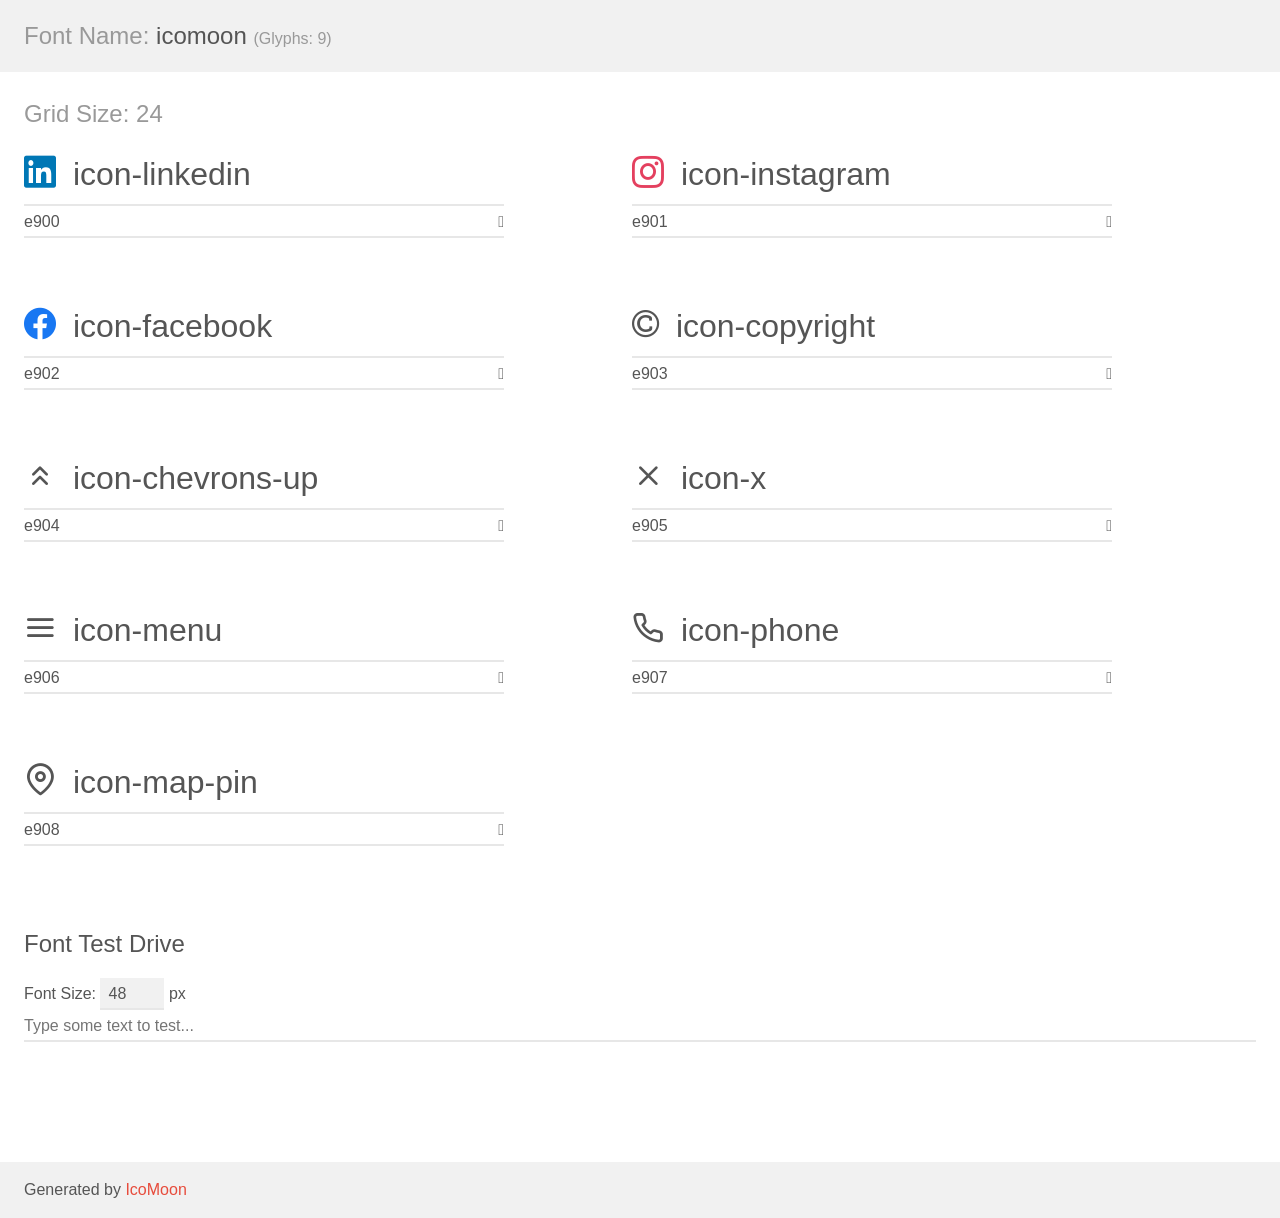
<file: assets/Icons/icomoon/demo.html>
<!doctype html>
<html>
<head>
    <meta charset="utf-8">
    <title>IcoMoon Demo</title>
    <meta name="description" content="An Icon Font Generated By IcoMoon.io">
    <meta name="viewport" content="width=device-width, initial-scale=1">
    <link rel="stylesheet" href="demo-files/demo.css">
    <link rel="stylesheet" href="style.css"></head>
<body>
    <div class="bgc1 clearfix">
        <h1 class="mhmm mvm"><span class="fgc1">Font Name:</span> icomoon <small class="fgc1">(Glyphs:&nbsp;9)</small></h1>
    </div>
    <div class="clearfix mhl ptl">
        <h1 class="mvm mtn fgc1">Grid Size: 24</h1>
        <div class="glyph fs1">
            <div class="clearfix bshadow0 pbs">
                <span class="icon-linkedin"></span>
                <span class="mls"> icon-linkedin</span>
            </div>
            <fieldset class="fs0 size1of1 clearfix hidden-false">
                <input type="text" readonly value="e900" class="unit size1of2" />
                <input type="text" maxlength="1" readonly value="&#xe900;" class="unitRight size1of2 talign-right" />
            </fieldset>
            <div class="fs0 bshadow0 clearfix hidden-true">
                <span class="unit pvs fgc1">liga: </span>
                <input type="text" readonly value="" class="liga unitRight" />
            </div>
        </div>
        <div class="glyph fs1">
            <div class="clearfix bshadow0 pbs">
                <span class="icon-instagram"></span>
                <span class="mls"> icon-instagram</span>
            </div>
            <fieldset class="fs0 size1of1 clearfix hidden-false">
                <input type="text" readonly value="e901" class="unit size1of2" />
                <input type="text" maxlength="1" readonly value="&#xe901;" class="unitRight size1of2 talign-right" />
            </fieldset>
            <div class="fs0 bshadow0 clearfix hidden-true">
                <span class="unit pvs fgc1">liga: </span>
                <input type="text" readonly value="" class="liga unitRight" />
            </div>
        </div>
        <div class="glyph fs1">
            <div class="clearfix bshadow0 pbs">
                <span class="icon-facebook"></span>
                <span class="mls"> icon-facebook</span>
            </div>
            <fieldset class="fs0 size1of1 clearfix hidden-false">
                <input type="text" readonly value="e902" class="unit size1of2" />
                <input type="text" maxlength="1" readonly value="&#xe902;" class="unitRight size1of2 talign-right" />
            </fieldset>
            <div class="fs0 bshadow0 clearfix hidden-true">
                <span class="unit pvs fgc1">liga: </span>
                <input type="text" readonly value="" class="liga unitRight" />
            </div>
        </div>
        <div class="glyph fs1">
            <div class="clearfix bshadow0 pbs">
                <span class="icon-copyright"></span>
                <span class="mls"> icon-copyright</span>
            </div>
            <fieldset class="fs0 size1of1 clearfix hidden-false">
                <input type="text" readonly value="e903" class="unit size1of2" />
                <input type="text" maxlength="1" readonly value="&#xe903;" class="unitRight size1of2 talign-right" />
            </fieldset>
            <div class="fs0 bshadow0 clearfix hidden-true">
                <span class="unit pvs fgc1">liga: </span>
                <input type="text" readonly value="" class="liga unitRight" />
            </div>
        </div>
        <div class="glyph fs1">
            <div class="clearfix bshadow0 pbs">
                <span class="icon-chevrons-up"></span>
                <span class="mls"> icon-chevrons-up</span>
            </div>
            <fieldset class="fs0 size1of1 clearfix hidden-false">
                <input type="text" readonly value="e904" class="unit size1of2" />
                <input type="text" maxlength="1" readonly value="&#xe904;" class="unitRight size1of2 talign-right" />
            </fieldset>
            <div class="fs0 bshadow0 clearfix hidden-true">
                <span class="unit pvs fgc1">liga: </span>
                <input type="text" readonly value="" class="liga unitRight" />
            </div>
        </div>
        <div class="glyph fs1">
            <div class="clearfix bshadow0 pbs">
                <span class="icon-x"></span>
                <span class="mls"> icon-x</span>
            </div>
            <fieldset class="fs0 size1of1 clearfix hidden-false">
                <input type="text" readonly value="e905" class="unit size1of2" />
                <input type="text" maxlength="1" readonly value="&#xe905;" class="unitRight size1of2 talign-right" />
            </fieldset>
            <div class="fs0 bshadow0 clearfix hidden-true">
                <span class="unit pvs fgc1">liga: </span>
                <input type="text" readonly value="" class="liga unitRight" />
            </div>
        </div>
        <div class="glyph fs1">
            <div class="clearfix bshadow0 pbs">
                <span class="icon-menu"></span>
                <span class="mls"> icon-menu</span>
            </div>
            <fieldset class="fs0 size1of1 clearfix hidden-false">
                <input type="text" readonly value="e906" class="unit size1of2" />
                <input type="text" maxlength="1" readonly value="&#xe906;" class="unitRight size1of2 talign-right" />
            </fieldset>
            <div class="fs0 bshadow0 clearfix hidden-true">
                <span class="unit pvs fgc1">liga: </span>
                <input type="text" readonly value="" class="liga unitRight" />
            </div>
        </div>
        <div class="glyph fs1">
            <div class="clearfix bshadow0 pbs">
                <span class="icon-phone"></span>
                <span class="mls"> icon-phone</span>
            </div>
            <fieldset class="fs0 size1of1 clearfix hidden-false">
                <input type="text" readonly value="e907" class="unit size1of2" />
                <input type="text" maxlength="1" readonly value="&#xe907;" class="unitRight size1of2 talign-right" />
            </fieldset>
            <div class="fs0 bshadow0 clearfix hidden-true">
                <span class="unit pvs fgc1">liga: </span>
                <input type="text" readonly value="" class="liga unitRight" />
            </div>
        </div>
        <div class="glyph fs1">
            <div class="clearfix bshadow0 pbs">
                <span class="icon-map-pin"></span>
                <span class="mls"> icon-map-pin</span>
            </div>
            <fieldset class="fs0 size1of1 clearfix hidden-false">
                <input type="text" readonly value="e908" class="unit size1of2" />
                <input type="text" maxlength="1" readonly value="&#xe908;" class="unitRight size1of2 talign-right" />
            </fieldset>
            <div class="fs0 bshadow0 clearfix hidden-true">
                <span class="unit pvs fgc1">liga: </span>
                <input type="text" readonly value="" class="liga unitRight" />
            </div>
        </div>
    </div>

    <!--[if gt IE 8]><!-->
    <div class="mhl clearfix mbl">
        <h1>Font Test Drive</h1>
        <label>
            Font Size: <input id="fontSize" type="number" class="textbox0 mbm"
            min="8" value="48" />
            px
        </label>
        <input id="testText" type="text" class="phl size1of1 mvl"
        placeholder="Type some text to test..." value=""/>
        <div id="testDrive" class="icon-" style="font-family: icomoon">&nbsp;
        </div>
    </div>
    <!--<![endif]-->
    <div class="bgc1 clearfix">
        <p class="mhl">Generated by <a href="https://icomoon.io/app">IcoMoon</a></p>
    </div>

    <script src="demo-files/demo.js"></script>
</body>
</html>
</file>
<file: assets/Icons/icomoon/demo-files/demo.css>
body {
  padding: 0;
  margin: 0;
  font-family: sans-serif;
  font-size: 1em;
  line-height: 1.5;
  color: #555;
  background: #fff;
}
h1 {
  font-size: 1.5em;
  font-weight: normal;
}
small {
  font-size: .66666667em;
}
a {
  color: #e74c3c;
  text-decoration: none;
}
a:hover, a:focus {
  box-shadow: 0 1px #e74c3c;
}
.bshadow0, input {
  box-shadow: inset 0 -2px #e7e7e7;
}
input:hover {
  box-shadow: inset 0 -2px #ccc;
}
input, fieldset {
  font-family: sans-serif;
  font-size: 1em;
  margin: 0;
  padding: 0;
  border: 0;
}
input {
  color: inherit;
  line-height: 1.5;
  height: 1.5em;
  padding: .25em 0;
}
input:focus {
  outline: none;
  box-shadow: inset 0 -2px #449fdb;
}
.glyph {
  font-size: 16px;
  width: 15em;
  padding-bottom: 1em;
  margin-right: 4em;
  margin-bottom: 1em;
  float: left;
  overflow: hidden;
}
.liga {
  width: 80%;
  width: calc(100% - 2.5em);
}
.talign-right {
  text-align: right;
}
.talign-center {
  text-align: center;
}
.bgc1 {
  background: #f1f1f1;
}
.fgc1 {
  color: #999;
}
.fgc0 {
  color: #000;
}
p {
  margin-top: 1em;
  margin-bottom: 1em;
}
.mvm {
  margin-top: .75em;
  margin-bottom: .75em;
}
.mtn {
  margin-top: 0;
}
.mtl, .mal {
  margin-top: 1.5em;
}
.mbl, .mal {
  margin-bottom: 1.5em;
}
.mal, .mhl {
  margin-left: 1.5em;
  margin-right: 1.5em;
}
.mhmm {
  margin-left: 1em;
  margin-right: 1em;
}
.mls {
  margin-left: .25em;
}
.ptl {
  padding-top: 1.5em;
}
.pbs, .pvs {
  padding-bottom: .25em;
}
.pvs, .pts {
  padding-top: .25em;
}
.unit {
  float: left;
}
.unitRight {
  float: right;
}
.size1of2 {
  width: 50%;
}
.size1of1 {
  width: 100%;
}
.clearfix:before, .clearfix:after {
  content: " ";
  display: table;
}
.clearfix:after {
  clear: both;
}
.hidden-true {
  display: none;
}
.textbox0 {
  width: 3em;
  background: #f1f1f1;
  padding: .25em .5em;
  line-height: 1.5;
  height: 1.5em;
}
#testDrive {
  display: block;
  padding-top: 24px;
  line-height: 1.5;
}
.fs0 {
  font-size: 16px;
}
.fs1 {
  font-size: 32px;
}
</file>
<file: assets/Icons/icomoon/style.css>
@font-face {
  font-family: 'icomoon';
  src:  url('fonts/icomoon.eot?hdawsa');
  src:  url('fonts/icomoon.eot?hdawsa#iefix') format('embedded-opentype'),
    url('fonts/icomoon.ttf?hdawsa') format('truetype'),
    url('fonts/icomoon.woff?hdawsa') format('woff'),
    url('fonts/icomoon.svg?hdawsa#icomoon') format('svg');
  font-weight: normal;
  font-style: normal;
  font-display: block;
}

[class^="icon-"], [class*=" icon-"] {
  /* use !important to prevent issues with browser extensions that change fonts */
  font-family: 'icomoon' !important;
  speak: never;
  font-style: normal;
  font-weight: normal;
  font-variant: normal;
  text-transform: none;
  line-height: 1;

  /* Better Font Rendering =========== */
  -webkit-font-smoothing: antialiased;
  -moz-osx-font-smoothing: grayscale;
}

.icon-linkedin:before {
  content: "\e900";
  color: #0077b5;
}
.icon-instagram:before {
  content: "\e901";
  color: #e4405f;
}
.icon-facebook:before {
  content: "\e902";
  color: #1877f2;
}
.icon-copyright:before {
  content: "\e903";
}
.icon-chevrons-up:before {
  content: "\e904";
}
.icon-x:before {
  content: "\e905";
}
.icon-menu:before {
  content: "\e906";
}
.icon-phone:before {
  content: "\e907";
}
.icon-map-pin:before {
  content: "\e908";
}
</file>
